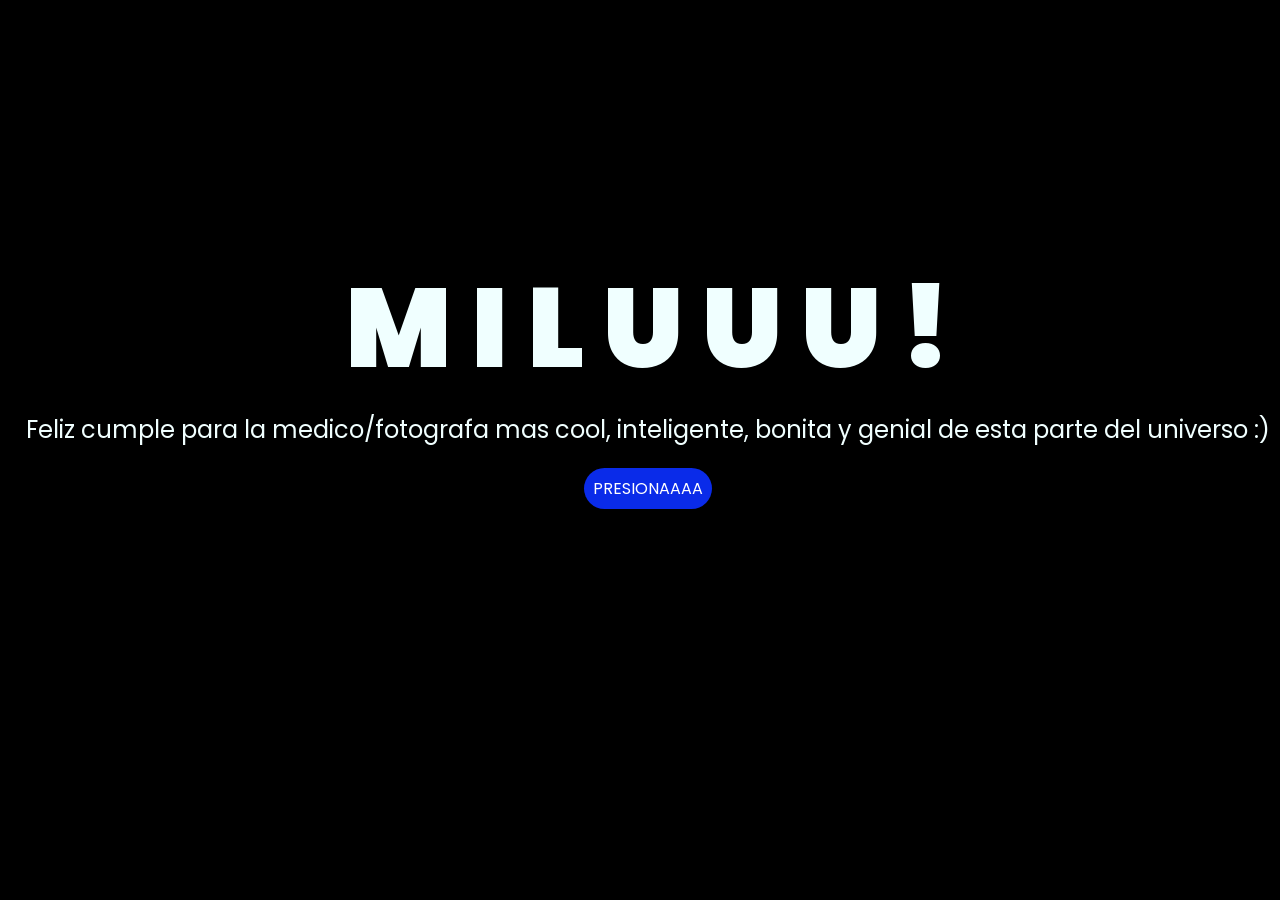
<file: index.html>
<!DOCTYPE html>
<html lang="es">

<head>
    <meta charset="UTF-8">
    <meta http-equiv="X-UA-Compatible" content="IE=edge">
    <meta name="viewport" content="width=device-width, initial-scale=1.0">
    <link rel="stylesheet" href="css/style.css">
    <link rel="icon" href="img/flowers.png" type="image/x-icon">
    <title>Flowers</title>
</head>

<body>
    <div class="greetings">
        <span>M</span>
        <span>I</span>
        <span>L</span>
        <span>U</span>
        <span>U</span>
        <span>U</span>
        <span>!</span>
    </div>
    <div class="description">
        <span>Feliz cumple para la medico/fotografa mas cool, inteligente, bonita y genial de esta parte del universo :)</span>
    </div>
    <div class="button">
        <button class="botones">
            <a href="flower.html" style="color: #fff;">PRESIONAAAA</a>
        </button>
    </div>

</body>

</html>
</file>
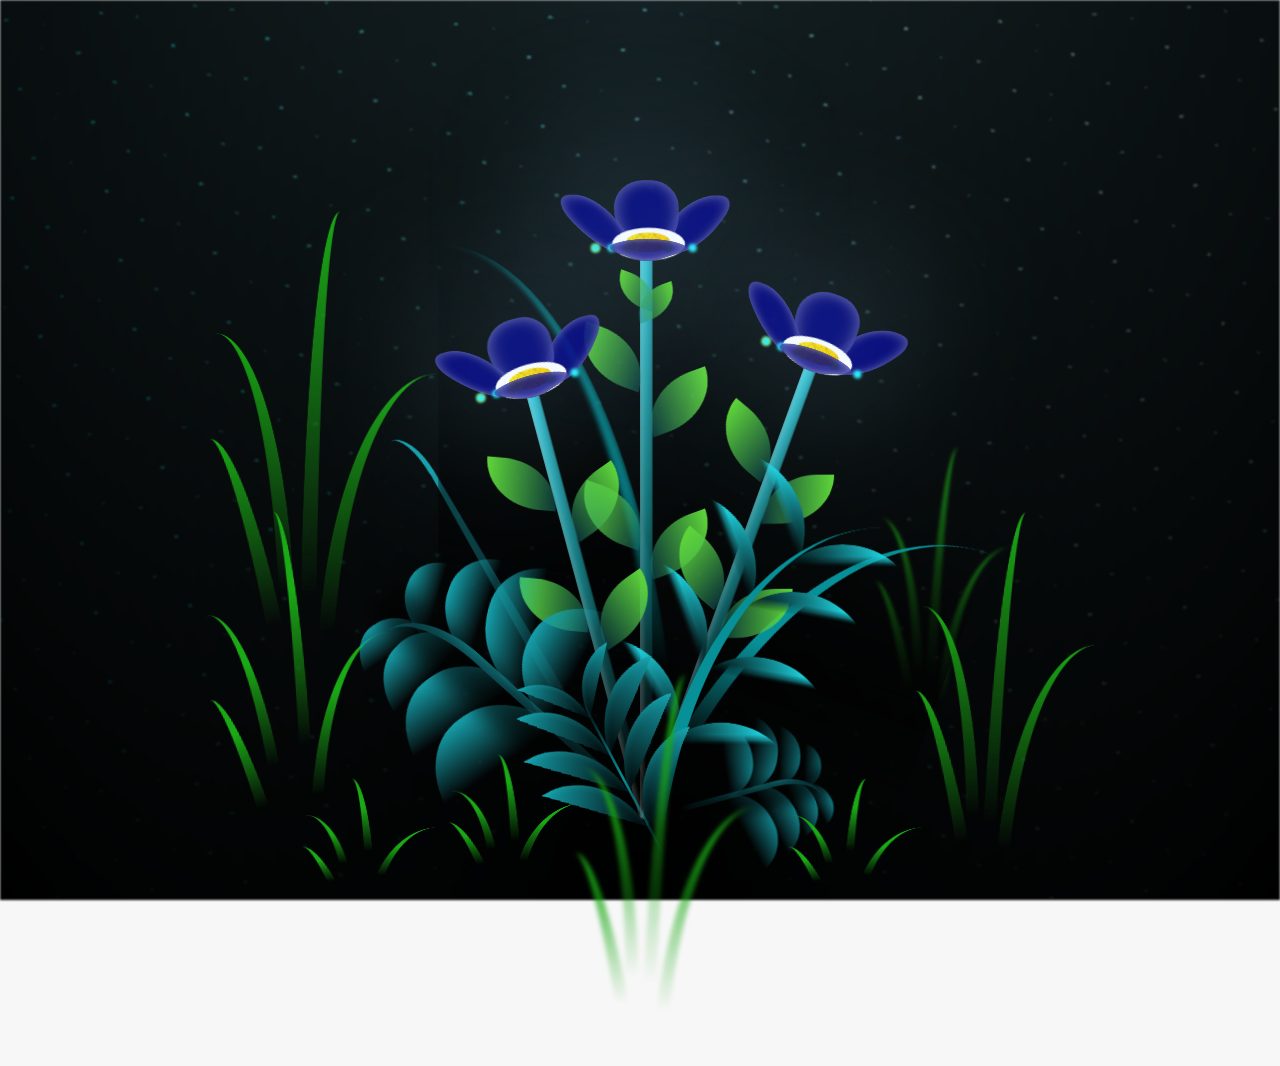
<file: flower.html>
<!DOCTYPE html>
<html lang="es">
  <head>
    <meta charset="UTF-8" />
    <meta http-equiv="X-UA-Compatible" content="IE=edge" />
    <meta name="viewport" content="width=device-width, initial-scale=1.0" />
    <link rel="stylesheet" href="css/main.css" />
    <link rel="icon" href="img/flowers.png" type="image/x-icon" />
    <title>Flower</title>
  </head>
  <body class="container">
    <audio src="sound/Cerati.mp3" autoplay></audio>
    <div id="lyrics">
     
    </div>
    <h1 class="titulo"></h1>
  
    <div class="night"></div>
    <div class="flowers">
      <div class="flower flower--1">
        <div class="flower__leafs flower__leafs--1">
          <div class="flower__leaf flower__leaf--1"></div>
          <div class="flower__leaf flower__leaf--2"></div>
          <div class="flower__leaf flower__leaf--3"></div>
          <div class="flower__leaf flower__leaf--4"></div>
          <div class="flower__white-circle"></div>

          <div class="flower__light flower__light--1"></div>
          <div class="flower__light flower__light--2"></div>
          <div class="flower__light flower__light--3"></div>
          <div class="flower__light flower__light--4"></div>
          <div class="flower__light flower__light--5"></div>
          <div class="flower__light flower__light--6"></div>
          <div class="flower__light flower__light--7"></div>
          <div class="flower__light flower__light--8"></div>
        </div>
        <div class="flower__line">
          <div class="flower__line__leaf flower__line__leaf--1"></div>
          <div class="flower__line__leaf flower__line__leaf--2"></div>
          <div class="flower__line__leaf flower__line__leaf--3"></div>
          <div class="flower__line__leaf flower__line__leaf--4"></div>
          <div class="flower__line__leaf flower__line__leaf--5"></div>
          <div class="flower__line__leaf flower__line__leaf--6"></div>
        </div>
      </div>

      <div class="flower flower--2">
        <div class="flower__leafs flower__leafs--2">
          <div class="flower__leaf flower__leaf--1"></div>
          <div class="flower__leaf flower__leaf--2"></div>
          <div class="flower__leaf flower__leaf--3"></div>
          <div class="flower__leaf flower__leaf--4"></div>
          <div class="flower__white-circle"></div>

          <div class="flower__light flower__light--1"></div>
          <div class="flower__light flower__light--2"></div>
          <div class="flower__light flower__light--3"></div>
          <div class="flower__light flower__light--4"></div>
          <div class="flower__light flower__light--5"></div>
          <div class="flower__light flower__light--6"></div>
          <div class="flower__light flower__light--7"></div>
          <div class="flower__light flower__light--8"></div>
        </div>
        <div class="flower__line">
          <div class="flower__line__leaf flower__line__leaf--1"></div>
          <div class="flower__line__leaf flower__line__leaf--2"></div>
          <div class="flower__line__leaf flower__line__leaf--3"></div>
          <div class="flower__line__leaf flower__line__leaf--4"></div>
        </div>
      </div>

      <div class="flower flower--3">
        <div class="flower__leafs flower__leafs--3">
          <div class="flower__leaf flower__leaf--1"></div>
          <div class="flower__leaf flower__leaf--2"></div>
          <div class="flower__leaf flower__leaf--3"></div>
          <div class="flower__leaf flower__leaf--4"></div>
          <div class="flower__white-circle"></div>

          <div class="flower__light flower__light--1"></div>
          <div class="flower__light flower__light--2"></div>
          <div class="flower__light flower__light--3"></div>
          <div class="flower__light flower__light--4"></div>
          <div class="flower__light flower__light--5"></div>
          <div class="flower__light flower__light--6"></div>
          <div class="flower__light flower__light--7"></div>
          <div class="flower__light flower__light--8"></div>
        </div>
        <div class="flower__line">
          <div class="flower__line__leaf flower__line__leaf--1"></div>
          <div class="flower__line__leaf flower__line__leaf--2"></div>
          <div class="flower__line__leaf flower__line__leaf--3"></div>
          <div class="flower__line__leaf flower__line__leaf--4"></div>
        </div>
      </div>

      <div class="grow-ans" style="--d: 1.2s">
        <div class="flower__g-long">
          <div class="flower__g-long__top"></div>
          <div class="flower__g-long__bottom"></div>
        </div>
      </div>

      <div class="growing-grass">
        <div class="flower__grass flower__grass--1">
          <div class="flower__grass--top"></div>
          <div class="flower__grass--bottom"></div>
          <div class="flower__grass__leaf flower__grass__leaf--1"></div>
          <div class="flower__grass__leaf flower__grass__leaf--2"></div>
          <div class="flower__grass__leaf flower__grass__leaf--3"></div>
          <div class="flower__grass__leaf flower__grass__leaf--4"></div>
          <div class="flower__grass__leaf flower__grass__leaf--5"></div>
          <div class="flower__grass__leaf flower__grass__leaf--6"></div>
          <div class="flower__grass__leaf flower__grass__leaf--7"></div>
          <div class="flower__grass__leaf flower__grass__leaf--8"></div>
          <div class="flower__grass__overlay"></div>
        </div>
      </div>

      <div class="growing-grass">
        <div class="flower__grass flower__grass--2">
          <div class="flower__grass--top"></div>
          <div class="flower__grass--bottom"></div>
          <div class="flower__grass__leaf flower__grass__leaf--1"></div>
          <div class="flower__grass__leaf flower__grass__leaf--2"></div>
          <div class="flower__grass__leaf flower__grass__leaf--3"></div>
          <div class="flower__grass__leaf flower__grass__leaf--4"></div>
          <div class="flower__grass__leaf flower__grass__leaf--5"></div>
          <div class="flower__grass__leaf flower__grass__leaf--6"></div>
          <div class="flower__grass__leaf flower__grass__leaf--7"></div>
          <div class="flower__grass__leaf flower__grass__leaf--8"></div>
          <div class="flower__grass__overlay"></div>
        </div>
      </div>

      <div class="grow-ans" style="--d: 2.4s">
        <div class="flower__g-right flower__g-right--1">
          <div class="leaf"></div>
        </div>
      </div>

      <div class="grow-ans" style="--d: 2.8s">
        <div class="flower__g-right flower__g-right--2">
          <div class="leaf"></div>
        </div>
      </div>

      <div class="grow-ans" style="--d: 2.8s">
        <div class="flower__g-front">
          <div
            class="flower__g-front__leaf-wrapper flower__g-front__leaf-wrapper--1"
          >
            <div class="flower__g-front__leaf"></div>
          </div>
          <div
            class="flower__g-front__leaf-wrapper flower__g-front__leaf-wrapper--2"
          >
            <div class="flower__g-front__leaf"></div>
          </div>
          <div
            class="flower__g-front__leaf-wrapper flower__g-front__leaf-wrapper--3"
          >
            <div class="flower__g-front__leaf"></div>
          </div>
          <div
            class="flower__g-front__leaf-wrapper flower__g-front__leaf-wrapper--4"
          >
            <div class="flower__g-front__leaf"></div>
          </div>
          <div
            class="flower__g-front__leaf-wrapper flower__g-front__leaf-wrapper--5"
          >
            <div class="flower__g-front__leaf"></div>
          </div>
          <div
            class="flower__g-front__leaf-wrapper flower__g-front__leaf-wrapper--6"
          >
            <div class="flower__g-front__leaf"></div>
          </div>
          <div
            class="flower__g-front__leaf-wrapper flower__g-front__leaf-wrapper--7"
          >
            <div class="flower__g-front__leaf"></div>
          </div>
          <div
            class="flower__g-front__leaf-wrapper flower__g-front__leaf-wrapper--8"
          >
            <div class="flower__g-front__leaf"></div>
          </div>
          <div class="flower__g-front__line"></div>
        </div>
      </div>

      <div class="grow-ans" style="--d: 3.2s">
        <div class="flower__g-fr">
          <div class="leaf"></div>
          <div class="flower__g-fr__leaf flower__g-fr__leaf--1"></div>
          <div class="flower__g-fr__leaf flower__g-fr__leaf--2"></div>
          <div class="flower__g-fr__leaf flower__g-fr__leaf--3"></div>
          <div class="flower__g-fr__leaf flower__g-fr__leaf--4"></div>
          <div class="flower__g-fr__leaf flower__g-fr__leaf--5"></div>
          <div class="flower__g-fr__leaf flower__g-fr__leaf--6"></div>
          <div class="flower__g-fr__leaf flower__g-fr__leaf--7"></div>
          <div class="flower__g-fr__leaf flower__g-fr__leaf--8"></div>
        </div>
      </div>

      <div class="long-g long-g--0">
        <div class="grow-ans" style="--d: 3s">
          <div class="leaf leaf--0"></div>
        </div>
        <div class="grow-ans" style="--d: 2.2s">
          <div class="leaf leaf--1"></div>
        </div>
        <div class="grow-ans" style="--d: 3.4s">
          <div class="leaf leaf--2"></div>
        </div>
        <div class="grow-ans" style="--d: 3.6s">
          <div class="leaf leaf--3"></div>
        </div>
      </div>

      <div class="long-g long-g--1">
        <div class="grow-ans" style="--d: 3.6s">
          <div class="leaf leaf--0"></div>
        </div>
        <div class="grow-ans" style="--d: 3.8s">
          <div class="leaf leaf--1"></div>
        </div>
        <div class="grow-ans" style="--d: 4s">
          <div class="leaf leaf--2"></div>
        </div>
        <div class="grow-ans" style="--d: 4.2s">
          <div class="leaf leaf--3"></div>
        </div>
      </div>

      <div class="long-g long-g--2">
        <div class="grow-ans" style="--d: 4s">
          <div class="leaf leaf--0"></div>
        </div>
        <div class="grow-ans" style="--d: 4.2s">
          <div class="leaf leaf--1"></div>
        </div>
        <div class="grow-ans" style="--d: 4.4s">
          <div class="leaf leaf--2"></div>
        </div>
        <div class="grow-ans" style="--d: 4.6s">
          <div class="leaf leaf--3"></div>
        </div>
      </div>

      <div class="long-g long-g--3">
        <div class="grow-ans" style="--d: 4s">
          <div class="leaf leaf--0"></div>
        </div>
        <div class="grow-ans" style="--d: 4.2s">
          <div class="leaf leaf--1"></div>
        </div>
        <div class="grow-ans" style="--d: 3s">
          <div class="leaf leaf--2"></div>
        </div>
        <div class="grow-ans" style="--d: 3.6s">
          <div class="leaf leaf--3"></div>
        </div>
      </div>

      <div class="long-g long-g--4">
        <div class="grow-ans" style="--d: 4s">
          <div class="leaf leaf--0"></div>
        </div>
        <div class="grow-ans" style="--d: 4.2s">
          <div class="leaf leaf--1"></div>
        </div>
        <div class="grow-ans" style="--d: 3s">
          <div class="leaf leaf--2"></div>
        </div>
        <div class="grow-ans" style="--d: 3.6s">
          <div class="leaf leaf--3"></div>
        </div>
      </div>

      <div class="long-g long-g--5">
        <div class="grow-ans" style="--d: 4s">
          <div class="leaf leaf--0"></div>
        </div>
        <div class="grow-ans" style="--d: 4.2s">
          <div class="leaf leaf--1"></div>
        </div>
        <div class="grow-ans" style="--d: 3s">
          <div class="leaf leaf--2"></div>
        </div>
        <div class="grow-ans" style="--d: 3.6s">
          <div class="leaf leaf--3"></div>
        </div>
      </div>

      <div class="long-g long-g--6">
        <div class="grow-ans" style="--d: 4.2s">
          <div class="leaf leaf--0"></div>
        </div>
        <div class="grow-ans" style="--d: 4.4s">
          <div class="leaf leaf--1"></div>
        </div>
        <div class="grow-ans" style="--d: 4.6s">
          <div class="leaf leaf--2"></div>
        </div>
        <div class="grow-ans" style="--d: 4.8s">
          <div class="leaf leaf--3"></div>
        </div>
      </div>

      <div class="long-g long-g--7">
        <div class="grow-ans" style="--d: 3s">
          <div class="leaf leaf--0"></div>
        </div>
        <div class="grow-ans" style="--d: 3.2s">
          <div class="leaf leaf--1"></div>
        </div>
        <div class="grow-ans" style="--d: 3.5s">
          <div class="leaf leaf--2"></div>
        </div>
        <div class="grow-ans" style="--d: 3.6s">
          <div class="leaf leaf--3"></div>
        </div>
      </div>
    </div>
    <script src="anim.js"></script>
    <script src="main.js"></script>
  </body>
</html>
</file>
<file: css/style.css>
@import url('https://fonts.googleapis.com/css2?family=Poppins:ital,wght@0,500;1,900&display=swap');
*{
    font-family: 'Poppins',cursive;
}
body{
    color: azure;
    width: 100%;
    height: 82vh;
    display: flex;
    flex-direction: column;
    align-items: center;
    justify-content: center;
    background-color: black;
    /* padding-top: -30; */
}

.botones{
    padding: 9px;
    border-radius: 80px;
    background-color: transparent;
    border: none;
}

.botones a{
    background-color: #0a2be9;
    padding: 9px;
    border-radius: 80px;
    -webkit-border-radius: 80px;
    -moz-border-radius: 80px;
    -ms-border-radius: 80px;
    -o-border-radius: 80px;

}

.botones a:focus{
    background-color: rgb(50, 194, 194);
}

.greetings{
    font-size: 7rem;
    font-weight: 900;
}
.greetings > span{
    animation: glow 2.5s ease-in-out infinite;
}
@keyframes glow{
    0%, 100%{
        color: #fff;
        text-shadow: 0 0 12px #39c6d6, 0 0 50px #39c6d6, 0 0 100px #39c6d6;
    }
    10%, 90%{
        color: #111;
        text-shadow: none;
    }
}
.greetings > span:nth-child(2){
    animation-delay: .2s ;
}
.greetings > span:nth-child(3){
    animation-delay: .4s ;
}
.greetings > span:nth-child(4){
    animation-delay: .6s;
}
.greetings > span:nth-child(5){
    animation-delay: .8s;
}
.greetings > span:nth-child(6){
    animation-delay: 1s;
}
.greetings > span:nth-child(7){
    animation-delay: 1.3s;
}
.greetings > span:nth-child(8){
    animation-delay: 1.5s;
}

.description{
    font-size: 1.5rem;
    margin-bottom: 20px;
}

.button a{
    text-decoration: none;
    font-size: 1rem;
    color: #111;
}

@media screen and (max-width:574px){
    .greetings{
        display: block;
        font-size: 4rem;
        font-weight: 800;
        text-align: center;
    }
    .description{
        font-size: 2rem;
    }
    
    .button a{
        font-size: 1rem;
    }
}
</file>
<file: css/main.css>
*,
*::after,
*::before {
  padding: 0;
  margin: 0;
  box-sizing: border-box;
}

:root {
  --dark-color: #000;
}

body {
  display: flex;
  align-items: flex-end;
  justify-content: center;
  min-height: 100vh;
  background-color: var(--dark-color);
  overflow: hidden;
  perspective: 1000px;
}

#lyrics {
  font-size: 28px;
  font-family: "Franklin Gothic Medium", "Arial Narrow", Arial, sans-serif;
  color: white;
  position: absolute;
  margin-bottom: 20%;
  z-index: 1;
  font-weight: bold;
  letter-spacing: 4px;
}
@media only screen and (max-width: 600px) {
  /* Estilos específicos para dispositivos con un ancho máximo de 600px */
  #lyrics {
      font-size: 14px; /* Reduce el tamaño del texto para dispositivos más pequeños */
      margin-bottom: 530px;
      letter-spacing: 3px;
  }

}
.titulo {
  margin-bottom: 180px;
  font-family: "Arial Narrow", Arial, sans-serif;
  color: yellow;
  position: absolute;
  font-weight: bold;
  letter-spacing: 10px;
  opacity: 0;
  animation: fadeIn 3s ease-in-out forwards;
  text-align: center;
}
@keyframes fadeIn {
  from {
    opacity: 0;
  }
  to {
    opacity: 1;
  }
}

.night {
  z-index: -1;
  position: absolute;
  left: 50%;
  top: 0;
  transform: translateX(-50%);
  width: 100%;
  height: 100%;
  filter: blur(0.1vmin);
  background-image: radial-gradient(
      ellipse at top,
      transparent 0%,
      var(--dark-color)
    ),
    radial-gradient(
      ellipse at bottom,
      var(--dark-color),
      rgba(145, 233, 255, 0.2)
    ),
    repeating-linear-gradient(
      220deg,
      rgb(0, 0, 0) 0px,
      rgb(0, 0, 0) 19px,
      transparent 19px,
      transparent 22px
    ),
    repeating-linear-gradient(
      189deg,
      rgb(0, 0, 0) 0px,
      rgb(0, 0, 0) 19px,
      transparent 19px,
      transparent 22px
    ),
    repeating-linear-gradient(
      148deg,
      rgb(0, 0, 0) 0px,
      rgb(0, 0, 0) 19px,
      transparent 19px,
      transparent 22px
    ),
    linear-gradient(90deg, rgb(0, 255, 250), rgb(240, 240, 240));
}

.flowers {
  position: relative;
  transform: scale(0.9);
  /*margin-bottom: 100px;
  */
}

@media only screen and (max-width: 600px) {
  /* Estilos específicos para dispositivos con un ancho máximo de 600px */
.flowers {
      font-size: 14px;
      margin-bottom: 35%;
      letter-spacing: 3px;
      transform: scale(1.0);
}

}

.flower {
  position: absolute;
  bottom: 10vmin;
  transform-origin: bottom center;
  z-index: 10;
  --fl-speed: 0.8s;
}
.flower--1 {
  -webkit-animation: moving-flower-1 4s linear infinite;
  animation: moving-flower-1 4s linear infinite;
}
.flower--1 .flower__line {
  height: 70vmin;
  -webkit-animation-delay: 0.3s;
  animation-delay: 0.3s;
}
.flower--1 .flower__line__leaf--1 {
  -webkit-animation: blooming-leaf-right var(--fl-speed) 1.6s backwards;
  animation: blooming-leaf-right var(--fl-speed) 1.6s backwards;
}
.flower--1 .flower__line__leaf--2 {
  -webkit-animation: blooming-leaf-right var(--fl-speed) 1.4s backwards;
  animation: blooming-leaf-right var(--fl-speed) 1.4s backwards;
}
.flower--1 .flower__line__leaf--3 {
  -webkit-animation: blooming-leaf-left var(--fl-speed) 1.2s backwards;
  animation: blooming-leaf-left var(--fl-speed) 1.2s backwards;
}
.flower--1 .flower__line__leaf--4 {
  -webkit-animation: blooming-leaf-left var(--fl-speed) 1s backwards;
  animation: blooming-leaf-left var(--fl-speed) 1s backwards;
}
.flower--1 .flower__line__leaf--5 {
  -webkit-animation: blooming-leaf-right var(--fl-speed) 1.8s backwards;
  animation: blooming-leaf-right var(--fl-speed) 1.8s backwards;
}
.flower--1 .flower__line__leaf--6 {
  -webkit-animation: blooming-leaf-left var(--fl-speed) 2s backwards;
  animation: blooming-leaf-left var(--fl-speed) 2s backwards;
}
.flower--2 {
  left: 50%;
  transform: rotate(20deg);
  -webkit-animation: moving-flower-2 4s linear infinite;
  animation: moving-flower-2 4s linear infinite;
}
.flower--2 .flower__line {
  height: 60vmin;
  -webkit-animation-delay: 0.6s;
  animation-delay: 0.6s;
}
.flower--2 .flower__line__leaf--1 {
  -webkit-animation: blooming-leaf-right var(--fl-speed) 1.9s backwards;
  animation: blooming-leaf-right var(--fl-speed) 1.9s backwards;
}
.flower--2 .flower__line__leaf--2 {
  -webkit-animation: blooming-leaf-right var(--fl-speed) 1.7s backwards;
  animation: blooming-leaf-right var(--fl-speed) 1.7s backwards;
}
.flower--2 .flower__line__leaf--3 {
  -webkit-animation: blooming-leaf-left var(--fl-speed) 1.5s backwards;
  animation: blooming-leaf-left var(--fl-speed) 1.5s backwards;
}
.flower--2 .flower__line__leaf--4 {
  -webkit-animation: blooming-leaf-left var(--fl-speed) 1.3s backwards;
  animation: blooming-leaf-left var(--fl-speed) 1.3s backwards;
}
.flower--3 {
  left: 50%;
  transform: rotate(-15deg);
  -webkit-animation: moving-flower-3 4s linear infinite;
  animation: moving-flower-3 4s linear infinite;
}
.flower--3 .flower__line {
  -webkit-animation-delay: 0.9s;
  animation-delay: 0.9s;
}
.flower--3 .flower__line__leaf--1 {
  -webkit-animation: blooming-leaf-right var(--fl-speed) 2.5s backwards;
  animation: blooming-leaf-right var(--fl-speed) 2.5s backwards;
}
.flower--3 .flower__line__leaf--2 {
  -webkit-animation: blooming-leaf-right var(--fl-speed) 2.3s backwards;
  animation: blooming-leaf-right var(--fl-speed) 2.3s backwards;
}
.flower--3 .flower__line__leaf--3 {
  -webkit-animation: blooming-leaf-left var(--fl-speed) 2.1s backwards;
  animation: blooming-leaf-left var(--fl-speed) 2.1s backwards;
}
.flower--3 .flower__line__leaf--4 {
  -webkit-animation: blooming-leaf-left var(--fl-speed) 1.9s backwards;
  animation: blooming-leaf-left var(--fl-speed) 1.9s backwards;
}
.flower__leafs {
  position: relative;
  -webkit-animation: blooming-flower 2s backwards;
  animation: blooming-flower 2s backwards;
}
.flower__leafs--1 {
  -webkit-animation-delay: 1.1s;
  animation-delay: 1.1s;
}
.flower__leafs--2 {
  -webkit-animation-delay: 1.4s;
  animation-delay: 1.4s;
}
.flower__leafs--3 {
  -webkit-animation-delay: 1.7s;
  animation-delay: 1.7s;
}
.flower__leafs::after {
  content: "";
  position: absolute;
  left: 0;
  top: 0;
  transform: translate(-50%, -100%);
  width: 8vmin;
  height: 8vmin;
  background-color: #89CFF0;
  /* background-color: #fd2525; */
  filter: blur(10vmin);
}
.flower__leaf {
  position: absolute;
  bottom: 0;
  left: 50%;
  width: 8vmin;
  height: 11vmin;
  border-radius: 51% 49% 47% 53%/44% 45% 55% 69%;
  background-color: #89CFF0;
  background-color: #000080;
  transform-origin: bottom center;
  opacity: 0.9;
  box-shadow: inset 0 0 2vmin rgba(255, 255, 255, 0.5);
}
.flower__leaf--1 {
  transform: translate(-10%, 1%) rotateY(40deg) rotateX(-50deg);
}
.flower__leaf--2 {
  transform: translate(-50%, -4%) rotateX(40deg);
}
.flower__leaf--3 {
  transform: translate(-90%, 0%) rotateY(45deg) rotateX(50deg);
}
.flower__leaf--4 {
  width: 8vmin;
  height: 8vmin;
  transform-origin: bottom left;
  border-radius: 4vmin 10vmin 4vmin 4vmin;
  transform: translate(0%, 18%) rotateX(70deg) rotate(-43deg);
  background-color: #000080;
  z-index: 1;
  opacity: 0.8;
}
.flower__white-circle {
  position: absolute;
  left: -3.5vmin;
  top: -3vmin;
  width: 9vmin;
  height: 4vmin;
  border-radius: 50%;
  background-color: #fff;
}
.flower__white-circle::after {
  content: "";
  position: absolute;
  left: 50%;
  top: 45%;
  transform: translate(-50%, -50%);
  width: 60%;
  height: 60%;
  border-radius: inherit;
  background-image: repeating-linear-gradient(
      135deg,
      rgba(0, 0, 0, 0.03) 0px,
      rgba(0, 0, 0, 0.03) 1px,
      transparent 1px,
      transparent 12px
    ),
    repeating-linear-gradient(
      45deg,
      rgba(0, 0, 0, 0.03) 0px,
      rgba(0, 0, 0, 0.03) 1px,
      transparent 1px,
      transparent 12px
    ),
    repeating-linear-gradient(
      67.5deg,
      rgba(0, 0, 0, 0.03) 0px,
      rgba(0, 0, 0, 0.03) 1px,
      transparent 1px,
      transparent 12px
    ),
    repeating-linear-gradient(
      135deg,
      rgba(0, 0, 0, 0.03) 0px,
      rgba(0, 0, 0, 0.03) 1px,
      transparent 1px,
      transparent 12px
    ),
    repeating-linear-gradient(
      45deg,
      rgba(0, 0, 0, 0.03) 0px,
      rgba(0, 0, 0, 0.03) 1px,
      transparent 1px,
      transparent 12px
    ),
    repeating-linear-gradient(
      112.5deg,
      rgba(0, 0, 0, 0.03) 0px,
      rgba(0, 0, 0, 0.03) 1px,
      transparent 1px,
      transparent 12px
    ),
    repeating-linear-gradient(
      112.5deg,
      rgba(0, 0, 0, 0.03) 0px,
      rgba(0, 0, 0, 0.03) 1px,
      transparent 1px,
      transparent 12px
    ),
    repeating-linear-gradient(
      45deg,
      rgba(0, 0, 0, 0.03) 0px,
      rgba(0, 0, 0, 0.03) 1px,
      transparent 1px,
      transparent 12px
    ),
    repeating-linear-gradient(
      22.5deg,
      rgba(0, 0, 0, 0.03) 0px,
      rgba(0, 0, 0, 0.03) 1px,
      transparent 1px,
      transparent 12px
    ),
    repeating-linear-gradient(
      45deg,
      rgba(0, 0, 0, 0.03) 0px,
      rgba(0, 0, 0, 0.03) 1px,
      transparent 1px,
      transparent 12px
    ),
    repeating-linear-gradient(
      22.5deg,
      rgba(0, 0, 0, 0.03) 0px,
      rgba(0, 0, 0, 0.03) 1px,
      transparent 1px,
      transparent 12px
    ),
    repeating-linear-gradient(
      135deg,
      rgba(0, 0, 0, 0.03) 0px,
      rgba(0, 0, 0, 0.03) 1px,
      transparent 1px,
      transparent 12px
    ),
    repeating-linear-gradient(
      157.5deg,
      rgba(0, 0, 0, 0.03) 0px,
      rgba(0, 0, 0, 0.03) 1px,
      transparent 1px,
      transparent 12px
    ),
    repeating-linear-gradient(
      67.5deg,
      rgba(0, 0, 0, 0.03) 0px,
      rgba(0, 0, 0, 0.03) 1px,
      transparent 1px,
      transparent 12px
    ),
    repeating-linear-gradient(
      67.5deg,
      rgba(0, 0, 0, 0.03) 0px,
      rgba(0, 0, 0, 0.03) 1px,
      transparent 1px,
      transparent 12px
    ),
    linear-gradient(90deg, rgb(255, 235, 18), rgb(255, 206, 0));
}
.flower__line {
  height: 55vmin;
  width: 1.5vmin;
  background-image: linear-gradient(
      to left,
      rgba(0, 0, 0, 0.2),
      transparent,
      rgba(255, 255, 255, 0.2)
    ),
    linear-gradient(to top, transparent 10%, #14757a, #39c6d6);
  box-shadow: inset 0 0 2px rgba(0, 0, 0, 0.5);
  -webkit-animation: grow-flower-tree 4s backwards;
  animation: grow-flower-tree 4s backwards;
}
.flower__line__leaf {
  --w: 7vmin;
  --h: calc(var(--w) + 2vmin);
  position: absolute;
  top: 20%;
  left: 90%;
  width: var(--w);
  height: var(--h);
  border-top-right-radius: var(--h);
  border-bottom-left-radius: var(--h);
  background-image: linear-gradient(to top, rgba(20, 117, 122, 0.4), #5ed639);
}
.flower__line__leaf--1 {
  transform: rotate(70deg) rotateY(30deg);
}
.flower__line__leaf--2 {
  top: 45%;
  transform: rotate(70deg) rotateY(30deg);
}
.flower__line__leaf--3,
.flower__line__leaf--4,
.flower__line__leaf--6 {
  border-top-right-radius: 0;
  border-bottom-left-radius: 0;
  border-top-left-radius: var(--h);
  border-bottom-right-radius: var(--h);
  left: -460%;
  top: 12%;
  transform: rotate(-70deg) rotateY(30deg);
}
.flower__line__leaf--4 {
  top: 40%;
}
.flower__line__leaf--5 {
  top: 0;
  transform-origin: left;
  transform: rotate(70deg) rotateY(30deg) scale(0.6);
}
.flower__line__leaf--6 {
  top: -2%;
  left: -450%;
  transform-origin: right;
  transform: rotate(-70deg) rotateY(30deg) scale(0.6);
}
.flower__light {
  position: absolute;
  bottom: 0vmin;
  width: 1vmin;
  height: 1vmin;
  background-color: rgb(255, 251, 0);
  border-radius: 50%;
  filter: blur(0.2vmin);
  -webkit-animation: light-ans 4s linear infinite backwards;
  animation: light-ans 4s linear infinite backwards;
}
.flower__light:nth-child(odd) {
  background-color: #23f0ff;
}
.flower__light--1 {
  left: -2vmin;
  -webkit-animation-delay: 1s;
  animation-delay: 1s;
}
.flower__light--2 {
  left: 3vmin;
  -webkit-animation-delay: 0.5s;
  animation-delay: 0.5s;
}
.flower__light--3 {
  left: -6vmin;
  -webkit-animation-delay: 0.3s;
  animation-delay: 0.3s;
}
.flower__light--4 {
  left: 6vmin;
  -webkit-animation-delay: 0.9s;
  animation-delay: 0.9s;
}
.flower__light--5 {
  left: -1vmin;
  -webkit-animation-delay: 1.5s;
  animation-delay: 1.5s;
}
.flower__light--6 {
  left: -4vmin;
  -webkit-animation-delay: 3s;
  animation-delay: 3s;
}
.flower__light--7 {
  left: 3vmin;
  -webkit-animation-delay: 2s;
  animation-delay: 2s;
}
.flower__light--8 {
  left: -6vmin;
  -webkit-animation-delay: 3.5s;
  animation-delay: 3.5s;
}
.flower__grass {
  --c: #159faa;
  --line-w: 1.5vmin;
  position: absolute;
  bottom: 12vmin;
  left: -7vmin;
  display: flex;
  flex-direction: column;
  align-items: flex-end;
  z-index: 20;
  transform-origin: bottom center;
  transform: rotate(-48deg) rotateY(40deg);
}
.flower__grass--1 {
  -webkit-animation: moving-grass 2s linear infinite;
  animation: moving-grass 2s linear infinite;
}
.flower__grass--2 {
  left: 2vmin;
  bottom: 10vmin;
  transform: scale(0.5) rotate(75deg) rotateX(10deg) rotateY(-200deg);
  opacity: 0.8;
  z-index: 0;
  -webkit-animation: moving-grass--2 1.5s linear infinite;
  animation: moving-grass--2 1.5s linear infinite;
}
.flower__grass--top {
  width: 7vmin;
  height: 10vmin;
  border-top-right-radius: 100%;
  border-right: var(--line-w) solid var(--c);
  transform-origin: bottom center;
  transform: rotate(-2deg);
}
.flower__grass--bottom {
  margin-top: -2px;
  width: var(--line-w);
  height: 25vmin;
  background-image: linear-gradient(to top, transparent, var(--c));
}
.flower__grass__leaf {
  --size: 10vmin;
  position: absolute;
  width: calc(var(--size) * 2.1);
  height: var(--size);
  border-top-left-radius: var(--size);
  border-top-right-radius: var(--size);
  background-image: linear-gradient(
    to top,
    transparent,
    transparent 30%,
    var(--c)
  );
  z-index: 100;
}
.flower__grass__leaf--1 {
  top: -6%;
  left: 30%;
  --size: 6vmin;
  transform: rotate(-20deg);
  -webkit-animation: growing-grass-ans--1 2s 2.6s backwards;
  animation: growing-grass-ans--1 2s 2.6s backwards;
}
@-webkit-keyframes growing-grass-ans--1 {
  0% {
    transform-origin: bottom left;
    transform: rotate(-20deg) scale(0);
  }
}
@keyframes growing-grass-ans--1 {
  0% {
    transform-origin: bottom left;
    transform: rotate(-20deg) scale(0);
  }
}
.flower__grass__leaf--2 {
  top: -5%;
  left: -110%;
  --size: 6vmin;
  transform: rotate(10deg);
  -webkit-animation: growing-grass-ans--2 2s 2.4s linear backwards;
  animation: growing-grass-ans--2 2s 2.4s linear backwards;
}
@-webkit-keyframes growing-grass-ans--2 {
  0% {
    transform-origin: bottom right;
    transform: rotate(10deg) scale(0);
  }
}
@keyframes growing-grass-ans--2 {
  0% {
    transform-origin: bottom right;
    transform: rotate(10deg) scale(0);
  }
}
.flower__grass__leaf--3 {
  top: 5%;
  left: 60%;
  --size: 8vmin;
  transform: rotate(-18deg) rotateX(-20deg);
  -webkit-animation: growing-grass-ans--3 2s 2.2s linear backwards;
  animation: growing-grass-ans--3 2s 2.2s linear backwards;
}
@-webkit-keyframes growing-grass-ans--3 {
  0% {
    transform-origin: bottom left;
    transform: rotate(-18deg) rotateX(-20deg) scale(0);
  }
}
@keyframes growing-grass-ans--3 {
  0% {
    transform-origin: bottom left;
    transform: rotate(-18deg) rotateX(-20deg) scale(0);
  }
}
.flower__grass__leaf--4 {
  top: 6%;
  left: -135%;
  --size: 8vmin;
  transform: rotate(2deg);
  -webkit-animation: growing-grass-ans--4 2s 2s linear backwards;
  animation: growing-grass-ans--4 2s 2s linear backwards;
}
@-webkit-keyframes growing-grass-ans--4 {
  0% {
    transform-origin: bottom right;
    transform: rotate(2deg) scale(0);
  }
}
@keyframes growing-grass-ans--4 {
  0% {
    transform-origin: bottom right;
    transform: rotate(2deg) scale(0);
  }
}
.flower__grass__leaf--5 {
  top: 20%;
  left: 60%;
  --size: 10vmin;
  transform: rotate(-24deg) rotateX(-20deg);
  -webkit-animation: growing-grass-ans--5 2s 1.8s linear backwards;
  animation: growing-grass-ans--5 2s 1.8s linear backwards;
}
@-webkit-keyframes growing-grass-ans--5 {
  0% {
    transform-origin: bottom left;
    transform: rotate(-24deg) rotateX(-20deg) scale(0);
  }
}
@keyframes growing-grass-ans--5 {
  0% {
    transform-origin: bottom left;
    transform: rotate(-24deg) rotateX(-20deg) scale(0);
  }
}
.flower__grass__leaf--6 {
  top: 22%;
  left: -180%;
  --size: 10vmin;
  transform: rotate(10deg);
  -webkit-animation: growing-grass-ans--6 2s 1.6s linear backwards;
  animation: growing-grass-ans--6 2s 1.6s linear backwards;
}
@-webkit-keyframes growing-grass-ans--6 {
  0% {
    transform-origin: bottom right;
    transform: rotate(10deg) scale(0);
  }
}
@keyframes growing-grass-ans--6 {
  0% {
    transform-origin: bottom right;
    transform: rotate(10deg) scale(0);
  }
}
.flower__grass__leaf--7 {
  top: 39%;
  left: 70%;
  --size: 10vmin;
  transform: rotate(-10deg);
  -webkit-animation: growing-grass-ans--7 2s 1.4s linear backwards;
  animation: growing-grass-ans--7 2s 1.4s linear backwards;
}
@-webkit-keyframes growing-grass-ans--7 {
  0% {
    transform-origin: bottom left;
    transform: rotate(-10deg) scale(0);
  }
}
@keyframes growing-grass-ans--7 {
  0% {
    transform-origin: bottom left;
    transform: rotate(-10deg) scale(0);
  }
}
.flower__grass__leaf--8 {
  top: 40%;
  left: -215%;
  --size: 11vmin;
  transform: rotate(10deg);
  -webkit-animation: growing-grass-ans--8 2s 1.2s linear backwards;
  animation: growing-grass-ans--8 2s 1.2s linear backwards;
}
@-webkit-keyframes growing-grass-ans--8 {
  0% {
    transform-origin: bottom right;
    transform: rotate(10deg) scale(0);
  }
}
@keyframes growing-grass-ans--8 {
  0% {
    transform-origin: bottom right;
    transform: rotate(10deg) scale(0);
  }
}
.flower__grass__overlay {
  position: absolute;
  top: -10%;
  right: 0%;
  width: 100%;
  height: 100%;
  background-color: rgba(0, 0, 0, 0.6);
  filter: blur(1.5vmin);
  z-index: 100;
}
.flower__g-long {
  --w: 2vmin;
  --h: 6vmin;
  --c: #159faa;
  position: absolute;
  bottom: 10vmin;
  left: -3vmin;
  transform-origin: bottom center;
  transform: rotate(-30deg) rotateY(-20deg);
  display: flex;
  flex-direction: column;
  align-items: flex-end;
  -webkit-animation: flower-g-long-ans 3s linear infinite;
  animation: flower-g-long-ans 3s linear infinite;
}
@-webkit-keyframes flower-g-long-ans {
  0%,
  100% {
    transform: rotate(-30deg) rotateY(-20deg);
  }
  50% {
    transform: rotate(-32deg) rotateY(-20deg);
  }
}
@keyframes flower-g-long-ans {
  0%,
  100% {
    transform: rotate(-30deg) rotateY(-20deg);
  }
  50% {
    transform: rotate(-32deg) rotateY(-20deg);
  }
}
.flower__g-long__top {
  top: calc(var(--h) * -1);
  width: calc(var(--w) + 1vmin);
  height: var(--h);
  border-top-right-radius: 100%;
  border-right: 0.7vmin solid var(--c);
  transform: translate(-0.7vmin, 1vmin);
}
.flower__g-long__bottom {
  width: var(--w);
  height: 50vmin;
  transform-origin: bottom center;
  background-image: linear-gradient(to top, transparent 30%, var(--c));
  box-shadow: inset 0 0 2px rgba(0, 0, 0, 0.5);
  -webkit-clip-path: polygon(35% 0, 65% 1%, 100% 100%, 0% 100%);
  clip-path: polygon(35% 0, 65% 1%, 100% 100%, 0% 100%);
}
.flower__g-right {
  position: absolute;
  bottom: 6vmin;
  left: -2vmin;
  transform-origin: bottom left;
  transform: rotate(20deg);
}
.flower__g-right .leaf {
  width: 30vmin;
  height: 50vmin;
  border-top-left-radius: 100%;
  border-left: 2vmin solid #079097;
  background-image: linear-gradient(
    to bottom,
    transparent,
    var(--dark-color) 60%
  );
  -webkit-mask-image: linear-gradient(to top, transparent 30%, #079097 60%);
}
.flower__g-right--1 {
  -webkit-animation: flower-g-right-ans 2.5s linear infinite;
  animation: flower-g-right-ans 2.5s linear infinite;
}
.flower__g-right--2 {
  left: 5vmin;
  transform: rotateY(-180deg);
  -webkit-animation: flower-g-right-ans--2 3s linear infinite;
  animation: flower-g-right-ans--2 3s linear infinite;
}
.flower__g-right--2 .leaf {
  height: 75vmin;
  filter: blur(0.3vmin);
  opacity: 0.8;
}
@-webkit-keyframes flower-g-right-ans {
  0%,
  100% {
    transform: rotate(20deg);
  }
  50% {
    transform: rotate(24deg) rotateX(-20deg);
  }
}
@keyframes flower-g-right-ans {
  0%,
  100% {
    transform: rotate(20deg);
  }
  50% {
    transform: rotate(24deg) rotateX(-20deg);
  }
}
@-webkit-keyframes flower-g-right-ans--2 {
  0%,
  100% {
    transform: rotateY(-180deg) rotate(0deg) rotateX(-20deg);
  }
  50% {
    transform: rotateY(-180deg) rotate(6deg) rotateX(-20deg);
  }
}
@keyframes flower-g-right-ans--2 {
  0%,
  100% {
    transform: rotateY(-180deg) rotate(0deg) rotateX(-20deg);
  }
  50% {
    transform: rotateY(-180deg) rotate(6deg) rotateX(-20deg);
  }
}
.flower__g-front {
  position: absolute;
  bottom: 6vmin;
  left: 2.5vmin;
  z-index: 100;
  transform-origin: bottom center;
  transform: rotate(-28deg) rotateY(30deg) scale(1.04);
  -webkit-animation: flower__g-front-ans 2s linear infinite;
  animation: flower__g-front-ans 2s linear infinite;
}
@-webkit-keyframes flower__g-front-ans {
  0%,
  100% {
    transform: rotate(-28deg) rotateY(30deg) scale(1.04);
  }
  50% {
    transform: rotate(-35deg) rotateY(40deg) scale(1.04);
  }
}
@keyframes flower__g-front-ans {
  0%,
  100% {
    transform: rotate(-28deg) rotateY(30deg) scale(1.04);
  }
  50% {
    transform: rotate(-35deg) rotateY(40deg) scale(1.04);
  }
}
.flower__g-front__line {
  width: 0.3vmin;
  height: 20vmin;
  background-image: linear-gradient(
    to top,
    transparent,
    #079097,
    transparent 100%
  );
  position: relative;
}
.flower__g-front__leaf-wrapper {
  position: absolute;
  top: 0;
  left: 0;
  transform-origin: bottom left;
  transform: rotate(10deg);
}
.flower__g-front__leaf-wrapper:nth-child(even) {
  left: 0vmin;
  transform: rotateY(-180deg) rotate(5deg);
  -webkit-animation: flower__g-front__leaf-left-ans 1s ease-in backwards;
  animation: flower__g-front__leaf-left-ans 1s ease-in backwards;
}
.flower__g-front__leaf-wrapper:nth-child(odd) {
  -webkit-animation: flower__g-front__leaf-ans 1s ease-in backwards;
  animation: flower__g-front__leaf-ans 1s ease-in backwards;
}
.flower__g-front__leaf-wrapper--1 {
  top: -8vmin;
  transform: scale(0.7);
  -webkit-animation: flower__g-front__leaf-ans 1s 5.5s ease-in backwards !important;
  animation: flower__g-front__leaf-ans 1s 5.5s ease-in backwards !important;
}
.flower__g-front__leaf-wrapper--2 {
  top: -8vmin;
  transform: rotateY(-180deg) scale(0.7) !important;
  -webkit-animation: flower__g-front__leaf-left-ans-2 1s 4.6s ease-in backwards !important;
  animation: flower__g-front__leaf-left-ans-2 1s 4.6s ease-in backwards !important;
}
.flower__g-front__leaf-wrapper--3 {
  top: -3vmin;
  -webkit-animation: flower__g-front__leaf-ans 1s 4.6s ease-in backwards;
  animation: flower__g-front__leaf-ans 1s 4.6s ease-in backwards;
}
.flower__g-front__leaf-wrapper--4 {
  top: -3vmin;
  transform: rotateY(-180deg) scale(0.9) !important;
  -webkit-animation: flower__g-front__leaf-left-ans-2 1s 4.6s ease-in backwards !important;
  animation: flower__g-front__leaf-left-ans-2 1s 4.6s ease-in backwards !important;
}
@-webkit-keyframes flower__g-front__leaf-left-ans-2 {
  0% {
    transform: rotateY(-180deg) scale(0);
  }
}
@keyframes flower__g-front__leaf-left-ans-2 {
  0% {
    transform: rotateY(-180deg) scale(0);
  }
}
.flower__g-front__leaf-wrapper--5,
.flower__g-front__leaf-wrapper--6 {
  top: 2vmin;
}
.flower__g-front__leaf-wrapper--7,
.flower__g-front__leaf-wrapper--8 {
  top: 6.5vmin;
}
.flower__g-front__leaf-wrapper--2 {
  -webkit-animation-delay: 5.2s !important;
  animation-delay: 5.2s !important;
}
.flower__g-front__leaf-wrapper--3 {
  -webkit-animation-delay: 4.9s !important;
  animation-delay: 4.9s !important;
}
.flower__g-front__leaf-wrapper--5 {
  -webkit-animation-delay: 4.3s !important;
  animation-delay: 4.3s !important;
}
.flower__g-front__leaf-wrapper--6 {
  -webkit-animation-delay: 4.1s !important;
  animation-delay: 4.1s !important;
}
.flower__g-front__leaf-wrapper--7 {
  -webkit-animation-delay: 3.8s !important;
  animation-delay: 3.8s !important;
}
.flower__g-front__leaf-wrapper--8 {
  -webkit-animation-delay: 3.5s !important;
  animation-delay: 3.5s !important;
}
@-webkit-keyframes flower__g-front__leaf-ans {
  0% {
    transform: rotate(10deg) scale(0);
  }
}
@keyframes flower__g-front__leaf-ans {
  0% {
    transform: rotate(10deg) scale(0);
  }
}
@-webkit-keyframes flower__g-front__leaf-left-ans {
  0% {
    transform: rotateY(-180deg) rotate(5deg) scale(0);
  }
}
@keyframes flower__g-front__leaf-left-ans {
  0% {
    transform: rotateY(-180deg) rotate(5deg) scale(0);
  }
}
.flower__g-front__leaf {
  width: 10vmin;
  height: 10vmin;
  border-radius: 100% 0% 0% 100%/100% 100% 0% 0%;
  box-shadow: inset 0 2px 1vmin hsla(184deg, 97%, 58%, 0.2);
  background-image: linear-gradient(
      to bottom left,
      transparent,
      var(--dark-color)
    ),
    linear-gradient(to bottom right, #159faa 50%, transparent 50%, transparent);
  -webkit-mask-image: linear-gradient(
    to bottom right,
    #159faa 50%,
    transparent 50%,
    transparent
  );
  mask-image: linear-gradient(
    to bottom right,
    #159faa 50%,
    transparent 50%,
    transparent
  );
}
.flower__g-fr {
  position: absolute;
  bottom: -4vmin;
  left: vmin;
  transform-origin: bottom left;
  z-index: 10;
  -webkit-animation: flower__g-fr-ans 2s linear infinite;
  animation: flower__g-fr-ans 2s linear infinite;
}
@-webkit-keyframes flower__g-fr-ans {
  0%,
  100% {
    transform: rotate(2deg);
  }
  50% {
    transform: rotate(4deg);
  }
}
@keyframes flower__g-fr-ans {
  0%,
  100% {
    transform: rotate(2deg);
  }
  50% {
    transform: rotate(4deg);
  }
}
.flower__g-fr .leaf {
  width: 30vmin;
  height: 50vmin;
  border-top-left-radius: 100%;
  border-left: 2vmin solid #079097;
  -webkit-mask-image: linear-gradient(to top, transparent 25%, #079097 50%);
  position: relative;
  z-index: 1;
}
.flower__g-fr__leaf {
  position: absolute;
  top: 0;
  left: 0;
  width: 10vmin;
  height: 10vmin;
  border-radius: 100% 0% 0% 100%/100% 100% 0% 0%;
  box-shadow: inset 0 2px 1vmin hsla(184deg, 97%, 58%, 0.2);
  background-image: linear-gradient(
      to bottom left,
      transparent,
      var(--dark-color) 98%
    ),
    linear-gradient(to bottom right, #23f0ff 45%, transparent 50%, transparent);
  -webkit-mask-image: linear-gradient(
    135deg,
    #159faa 40%,
    transparent 50%,
    transparent
  );
}
.flower__g-fr__leaf--1 {
  left: 20vmin;
  transform: rotate(45deg);
  -webkit-animation: flower__g-fr-leaft-ans-1 0.5s 5.2s linear backwards;
  animation: flower__g-fr-leaft-ans-1 0.5s 5.2s linear backwards;
}
@-webkit-keyframes flower__g-fr-leaft-ans-1 {
  0% {
    transform-origin: left;
    transform: rotate(45deg) scale(0);
  }
}
@keyframes flower__g-fr-leaft-ans-1 {
  0% {
    transform-origin: left;
    transform: rotate(45deg) scale(0);
  }
}
.flower__g-fr__leaf--2 {
  left: 12vmin;
  top: -7vmin;
  transform: rotate(25deg) rotateY(-180deg);
  -webkit-animation: flower__g-fr-leaft-ans-6 0.5s 5s linear backwards;
  animation: flower__g-fr-leaft-ans-6 0.5s 5s linear backwards;
}
.flower__g-fr__leaf--3 {
  left: 15vmin;
  top: 6vmin;
  transform: rotate(55deg);
  -webkit-animation: flower__g-fr-leaft-ans-5 0.5s 4.8s linear backwards;
  animation: flower__g-fr-leaft-ans-5 0.5s 4.8s linear backwards;
}
.flower__g-fr__leaf--4 {
  left: 6vmin;
  top: -2vmin;
  transform: rotate(25deg) rotateY(-180deg);
  -webkit-animation: flower__g-fr-leaft-ans-6 0.5s 4.6s linear backwards;
  animation: flower__g-fr-leaft-ans-6 0.5s 4.6s linear backwards;
}
.flower__g-fr__leaf--5 {
  left: 10vmin;
  top: 14vmin;
  transform: rotate(55deg);
  -webkit-animation: flower__g-fr-leaft-ans-5 0.5s 4.4s linear backwards;
  animation: flower__g-fr-leaft-ans-5 0.5s 4.4s linear backwards;
}
@-webkit-keyframes flower__g-fr-leaft-ans-5 {
  0% {
    transform-origin: left;
    transform: rotate(55deg) scale(0);
  }
}
@keyframes flower__g-fr-leaft-ans-5 {
  0% {
    transform-origin: left;
    transform: rotate(55deg) scale(0);
  }
}
.flower__g-fr__leaf--6 {
  left: 0vmin;
  top: 6vmin;
  transform: rotate(25deg) rotateY(-180deg);
  -webkit-animation: flower__g-fr-leaft-ans-6 0.5s 4.2s linear backwards;
  animation: flower__g-fr-leaft-ans-6 0.5s 4.2s linear backwards;
}
@-webkit-keyframes flower__g-fr-leaft-ans-6 {
  0% {
    transform-origin: right;
    transform: rotate(25deg) rotateY(-180deg) scale(0);
  }
}
@keyframes flower__g-fr-leaft-ans-6 {
  0% {
    transform-origin: right;
    transform: rotate(25deg) rotateY(-180deg) scale(0);
  }
}
.flower__g-fr__leaf--7 {
  left: 5vmin;
  top: 22vmin;
  transform: rotate(45deg);
  -webkit-animation: flower__g-fr-leaft-ans-7 0.5s 4s linear backwards;
  animation: flower__g-fr-leaft-ans-7 0.5s 4s linear backwards;
}
@-webkit-keyframes flower__g-fr-leaft-ans-7 {
  0% {
    transform-origin: left;
    transform: rotate(45deg) scale(0);
  }
}
@keyframes flower__g-fr-leaft-ans-7 {
  0% {
    transform-origin: left;
    transform: rotate(45deg) scale(0);
  }
}
.flower__g-fr__leaf--8 {
  left: -4vmin;
  top: 15vmin;
  transform: rotate(15deg) rotateY(-180deg);
  -webkit-animation: flower__g-fr-leaft-ans-8 0.5s 3.8s linear backwards;
  animation: flower__g-fr-leaft-ans-8 0.5s 3.8s linear backwards;
}
@-webkit-keyframes flower__g-fr-leaft-ans-8 {
  0% {
    transform-origin: right;
    transform: rotate(15deg) rotateY(-180deg) scale(0);
  }
}
@keyframes flower__g-fr-leaft-ans-8 {
  0% {
    transform-origin: right;
    transform: rotate(15deg) rotateY(-180deg) scale(0);
  }
}

.long-g {
  position: absolute;
  bottom: 25vmin;
  left: -42vmin;
  transform-origin: bottom left;
}
.long-g--1 {
  bottom: 0vmin;
  transform: scale(0.8) rotate(-5deg);
}
.long-g--1 .leaf {
  -webkit-mask-image: linear-gradient(
    to top,
    transparent 40%,
    #079097 80%
  ) !important;
}
.long-g--1 .leaf--1 {
  --w: 5vmin;
  --h: 60vmin;
  left: -2vmin;
  transform: rotate(3deg) rotateY(-180deg);
}
.long-g--2,
.long-g--3 {
  bottom: -3vmin;
  left: -35vmin;
  transform-origin: center;
  transform: scale(0.6) rotateX(60deg);
}
.long-g--2 .leaf,
.long-g--3 .leaf {
  -webkit-mask-image: linear-gradient(
    to top,
    transparent 50%,
    #079097 80%
  ) !important;
}
.long-g--2 .leaf--1,
.long-g--3 .leaf--1 {
  left: -1vmin;
  transform: rotateY(-180deg);
}
.long-g--3 {
  left: -17vmin;
  bottom: 0vmin;
}
.long-g--3 .leaf {
  -webkit-mask-image: linear-gradient(
    to top,
    transparent 40%,
    #079097 80%
  ) !important;
}
.long-g--4 {
  left: 25vmin;
  bottom: -3vmin;
  transform-origin: center;
  transform: scale(0.6) rotateX(60deg);
}
.long-g--4 .leaf {
  -webkit-mask-image: linear-gradient(
    to top,
    transparent 50%,
    #079097 80%
  ) !important;
}
.long-g--5 {
  left: 42vmin;
  bottom: 0vmin;
  transform: scale(0.8) rotate(2deg);
}
.long-g--6 {
  left: 0vmin;
  bottom: -20vmin;
  z-index: 100;
  filter: blur(0.3vmin);
  transform: scale(0.8) rotate(2deg);
}
.long-g--7 {
  left: 35vmin;
  bottom: 20vmin;
  z-index: -1;
  filter: blur(0.3vmin);
  transform: scale(0.6) rotate(2deg);
  opacity: 0.7;
}
.long-g .leaf {
  --w: 15vmin;
  --h: 40vmin;
  --c: #1aaa15;
  position: absolute;
  bottom: 0;
  width: var(--w);
  height: var(--h);
  border-top-left-radius: 100%;
  border-left: 2vmin solid var(--c);
  -webkit-mask-image: linear-gradient(
    to top,
    transparent 20%,
    var(--dark-color)
  );
  transform-origin: bottom center;
}
.long-g .leaf--0 {
  left: 2vmin;
  -webkit-animation: leaf-ans-1 4s linear infinite;
  animation: leaf-ans-1 4s linear infinite;
}
.long-g .leaf--1 {
  --w: 5vmin;
  --h: 60vmin;
  -webkit-animation: leaf-ans-1 4s linear infinite;
  animation: leaf-ans-1 4s linear infinite;
}
.long-g .leaf--2 {
  --w: 10vmin;
  --h: 40vmin;
  left: -0.5vmin;
  bottom: 5vmin;
  transform-origin: bottom left;
  transform: rotateY(-180deg);
  -webkit-animation: leaf-ans-2 3s linear infinite;
  animation: leaf-ans-2 3s linear infinite;
}
.long-g .leaf--3 {
  --w: 5vmin;
  --h: 30vmin;
  left: -1vmin;
  bottom: 3.2vmin;
  transform-origin: bottom left;
  transform: rotate(-10deg) rotateY(-180deg);
  -webkit-animation: leaf-ans-3 3s linear infinite;
  animation: leaf-ans-3 3s linear infinite;
}

@-webkit-keyframes leaf-ans-1 {
  0%,
  100% {
    transform: rotate(-5deg) scale(1);
  }
  50% {
    transform: rotate(5deg) scale(1.1);
  }
}

@keyframes leaf-ans-1 {
  0%,
  100% {
    transform: rotate(-5deg) scale(1);
  }
  50% {
    transform: rotate(5deg) scale(1.1);
  }
}
@-webkit-keyframes leaf-ans-2 {
  0%,
  100% {
    transform: rotateY(-180deg) rotate(5deg);
  }
  50% {
    transform: rotateY(-180deg) rotate(0deg) scale(1.1);
  }
}
@keyframes leaf-ans-2 {
  0%,
  100% {
    transform: rotateY(-180deg) rotate(5deg);
  }
  50% {
    transform: rotateY(-180deg) rotate(0deg) scale(1.1);
  }
}
@-webkit-keyframes leaf-ans-3 {
  0%,
  100% {
    transform: rotate(-10deg) rotateY(-180deg);
  }
  50% {
    transform: rotate(-20deg) rotateY(-180deg);
  }
}
@keyframes leaf-ans-3 {
  0%,
  100% {
    transform: rotate(-10deg) rotateY(-180deg);
  }
  50% {
    transform: rotate(-20deg) rotateY(-180deg);
  }
}
.grow-ans {
  -webkit-animation: grow-ans 2s var(--d) backwards;
  animation: grow-ans 2s var(--d) backwards;
}

@-webkit-keyframes grow-ans {
  0% {
    transform: scale(0);
    opacity: 0;
  }
}

@keyframes grow-ans {
  0% {
    transform: scale(0);
    opacity: 0;
  }
}
@-webkit-keyframes light-ans {
  0% {
    opacity: 0;
    transform: translateY(0vmin);
  }
  25% {
    opacity: 1;
    transform: translateY(-5vmin) translateX(-2vmin);
  }
  50% {
    opacity: 1;
    transform: translateY(-15vmin) translateX(2vmin);
    filter: blur(0.2vmin);
  }
  75% {
    transform: translateY(-20vmin) translateX(-2vmin);
    filter: blur(0.2vmin);
  }
  100% {
    transform: translateY(-30vmin);
    opacity: 0;
    filter: blur(1vmin);
  }
}
@keyframes light-ans {
  0% {
    opacity: 0;
    transform: translateY(0vmin);
  }
  25% {
    opacity: 1;
    transform: translateY(-5vmin) translateX(-2vmin);
  }
  50% {
    opacity: 1;
    transform: translateY(-15vmin) translateX(2vmin);
    filter: blur(0.2vmin);
  }
  75% {
    transform: translateY(-20vmin) translateX(-2vmin);
    filter: blur(0.2vmin);
  }
  100% {
    transform: translateY(-30vmin);
    opacity: 0;
    filter: blur(1vmin);
  }
}
@-webkit-keyframes moving-flower-1 {
  0%,
  100% {
    transform: rotate(2deg);
  }
  50% {
    transform: rotate(-2deg);
  }
}
@keyframes moving-flower-1 {
  0%,
  100% {
    transform: rotate(2deg);
  }
  50% {
    transform: rotate(-2deg);
  }
}
@-webkit-keyframes moving-flower-2 {
  0%,
  100% {
    transform: rotate(18deg);
  }
  50% {
    transform: rotate(14deg);
  }
}
@keyframes moving-flower-2 {
  0%,
  100% {
    transform: rotate(18deg);
  }
  50% {
    transform: rotate(14deg);
  }
}
@-webkit-keyframes moving-flower-3 {
  0%,
  100% {
    transform: rotate(-18deg);
  }
  50% {
    transform: rotate(-20deg) rotateY(-10deg);
  }
}
@keyframes moving-flower-3 {
  0%,
  100% {
    transform: rotate(-18deg);
  }
  50% {
    transform: rotate(-20deg) rotateY(-10deg);
  }
}
@-webkit-keyframes blooming-leaf-right {
  0% {
    transform-origin: left;
    transform: rotate(70deg) rotateY(30deg) scale(0);
  }
}
@keyframes blooming-leaf-right {
  0% {
    transform-origin: left;
    transform: rotate(70deg) rotateY(30deg) scale(0);
  }
}
@-webkit-keyframes blooming-leaf-left {
  0% {
    transform-origin: right;
    transform: rotate(-70deg) rotateY(30deg) scale(0);
  }
}
@keyframes blooming-leaf-left {
  0% {
    transform-origin: right;
    transform: rotate(-70deg) rotateY(30deg) scale(0);
  }
}
@-webkit-keyframes grow-flower-tree {
  0% {
    height: 0;
    border-radius: 1vmin;
  }
}
@keyframes grow-flower-tree {
  0% {
    height: 0;
    border-radius: 1vmin;
  }
}
@-webkit-keyframes blooming-flower {
  0% {
    transform: scale(0);
  }
}
@keyframes blooming-flower {
  0% {
    transform: scale(0);
  }
}
@-webkit-keyframes moving-grass {
  0%,
  100% {
    transform: rotate(-48deg) rotateY(40deg);
  }
  50% {
    transform: rotate(-50deg) rotateY(40deg);
  }
}
@keyframes moving-grass {
  0%,
  100% {
    transform: rotate(-48deg) rotateY(40deg);
  }
  50% {
    transform: rotate(-50deg) rotateY(40deg);
  }
}
@-webkit-keyframes moving-grass--2 {
  0%,
  100% {
    transform: scale(0.5) rotate(75deg) rotateX(10deg) rotateY(-200deg);
  }
  50% {
    transform: scale(0.5) rotate(79deg) rotateX(10deg) rotateY(-200deg);
  }
}
@keyframes moving-grass--2 {
  0%,
  100% {
    transform: scale(0.5) rotate(75deg) rotateX(10deg) rotateY(-200deg);
  }
  50% {
    transform: scale(0.5) rotate(79deg) rotateX(10deg) rotateY(-200deg);
  }
}
.growing-grass {
  -webkit-animation: growing-grass-ans 1s 2s backwards;
  animation: growing-grass-ans 1s 2s backwards;
}

@-webkit-keyframes growing-grass-ans {
  0% {
    transform: scale(0);
  }
}

@keyframes growing-grass-ans {
  0% {
    transform: scale(0);
  }
}
.container * {
  -webkit-animation-play-state: paused !important;
  animation-play-state: paused !important;
} /*# sourceMappingURL=main.css.map */


/* Reset de estilos básicos */
body, h1, p {
  margin: 0;
  padding: 0;
}

/* Estilos generales */
body {
  font-family: 'Arial', sans-serif;
  background-color: #f7f7f7;
  color: #333;
}

.container {
  max-width: 1200px;
  margin: 0 auto;
  padding: 20px;
}

h1 {
  font-size: 2em;
  line-height: 1.5;
  margin-bottom: 20px;
}

/* Media Queries para tamaños de pantalla diferentes */
@media screen and (max-width: 600px) {
  /* Estilos para pantallas pequeñas */
  h1 {
      font-size: 1.5em;
  }
}

@media screen and (min-width: 601px) and (max-width: 1024px) {
  /* Estilos para pantallas medianas */
  h1 {
      font-size: 1.8em;
  }
}

@media screen and (min-width: 1025px) {
  /* Estilos para pantallas grandes */
  h1 {
      font-size: 2em;
  }
}

/* Agregar más estilos según sea necesario */
</file>
